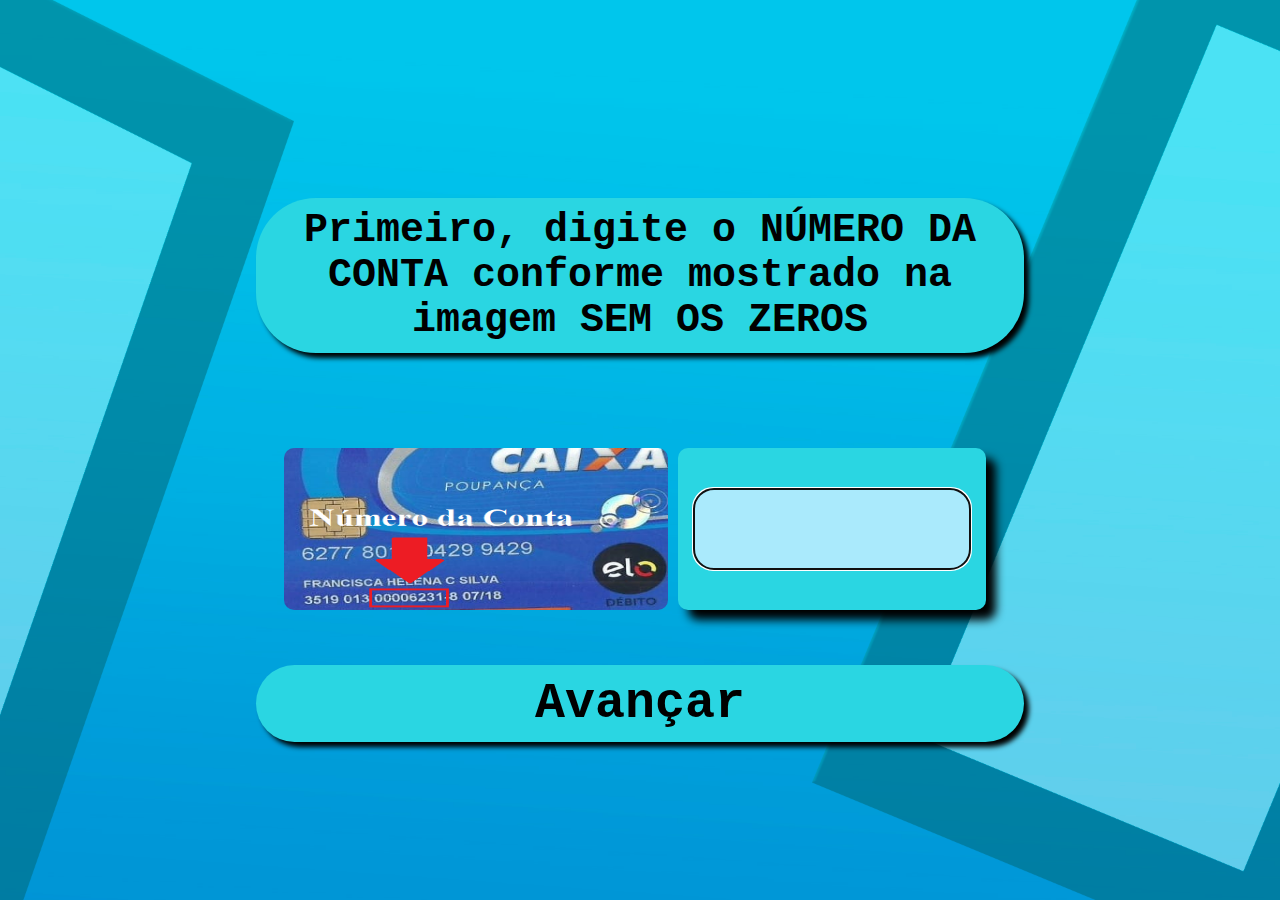
<file: authUser.html>
<!DOCTYPE html>
<html lang="en">
<head>
    <meta charset="UTF-8">
    <meta http-equiv="X-UA-Compatible" content="IE=edge">
    <meta name="viewport" content="width=device-width, initial-scale=1.0">
    <link rel="stylesheet" href="css/style.css">
    <style>
        .bg-azul{
        width: 100vw;
        height: 100vh;
        background: url("img/FundoB.png") no-repeat center;
        background-color: rgb(27, 255, 255);
        background-size: cover;

    }
    .bg-vermelho{
        width: 100vw;
        height: 100vh;
        background: url("img/FundoR.png") no-repeat center;
        background-color: rgb(27, 255, 255);
        background-size: cover;
    }
    .bg-verde{
        width: 100vw;
        height: 100vh;
        background: url("img/FundoV.png") no-repeat center;
        background-color: rgb(27, 255, 255);
        background-size: cover;
    }
    </style>
    <title>Autenticação Usuario</title>
</head>
<body>
    <div cor-fundo class="bg-azul">
        <div class="container-lateral">
            <section secao-auth>
                <div>
                    <p titulo-auth class="botao-fundo">Primeiro, digite o NÚMERO DA CONTA conforme mostrado na imagem SEM OS ZEROS</p>
                </div>

                <div secao-conteudo-auth>
                    <img id="img-cartao" img-exe src="img/NumConta.png" alt="NumConta"/>
                    
                    <section class="container-inpt-auth">
                        <input id='input-auth' type="text" autofocus maxlength="6"></input>
                    </section>
                </div>

                <div secao-btn-auth>
                    <button btn-auth type="submit" class="botao-fundo">Avançar</button>
                </div>
            </section>
        </div>
    </div>

    <script>

        const titulo = document.querySelector('[titulo-auth]')
        const img = document.querySelector('img-exe')
        const input = document.querySelector('#input-auth')


        const corFundo = document.querySelector('[cor-fundo]')
        const secao = document.querySelector('[secao-auth]')
        const oldMenu = secao.innerHTML
        const secaoAuth = document.querySelector('[secao-btn-auth]')//apenas para uso pessoal
        const btn = document.querySelector('[btn-auth]')
        

        let authFase = '1'

        //se a sessão for diferente de 2 ou 3

        if(sessionStorage.authFase != '2' && sessionStorage.authFase != '3'){
            console.log(sessionStorage.authFase)
            sessionStorage.authFase = authFase
        }

        //1 auth da conta /2 auth do cod do cartao /3 auth da dataval
        
        let varTeste = 0

        //Autenticando e armazenando o cliente na sessionStorage


        switch(sessionStorage.authFase){

            case '1': {
               
                btn.onclick = e => {
            
                e.preventDefault()
                varTeste = input.value
                //AUTENTICAÇÃO DA CONTA   
                getClientes({
                
                //"banco de dados"
                url : 'miniBD/dados.xml',
                metodo: "get",
                sucesso(resp){

                    //obtendo os clientes
                    const dados = resp.getElementsByTagName('cliente')

                    let clientes = []
                    //criando um array dos dados coletados
                    const itens = Array.from(dados).forEach(cliente => {
                        //colocando os dados em um array temporario
                        clientes.push({
                                    conta : cliente.attributes.conta.value, 
                                    cod : cliente.attributes.cod.value,
                                    dataval : cliente.attributes.dataval.value, 
                                    codSeg : cliente.attributes.codseg.value, 
                                    nome : cliente.attributes.nome.value, 
                                    senha : cliente.attributes.senha.value,
                                    saldoCC : cliente.attributes.saldoCC.value,
                                    saldoCP : cliente.attributes.saldoCP.value, })
                    })

                    if(clientes.find(cliente => cliente.conta === varTeste) != undefined){

                        sessionStorage.clear() //limpar a sessão
                        //Cliente existente
                        //vai receber o objeto cliente encontrado

                        const usuario = clientes.find(cliente => cliente.conta === varTeste) 

                        /*setando os valores, session não recebe um objeto que possa ser manipulavel*/
                        sessionStorage.usConta = usuario.conta
                        sessionStorage.usCod = usuario.cod
                        sessionStorage.usDataval = usuario.dataval
                        sessionStorage.usCodSeg = usuario.codSeg
                        sessionStorage.usNome = usuario.nome
                        sessionStorage.usSenha = usuario.senha
                        sessionStorage.usSaldoCC = usuario.saldoCC
                        sessionStorage.usSaldoCP = usuario.saldoCP

                        sessionStorage.authFase = 2
                        
                        msgSucess('CONTA confirmada! Siga para a próxima instrução.', 'authUser.html')

                    }else{
                        //Erro na autenticação da conta

                        msgErro('Número da CONTA não encontrado! Tente novamente.')

                    }

                }
            
            })
            }

                    break;
                }
                
            case '2': {
                    //Autenticação da DATAFVAL
                    //desenhando a tela....
                    segundaTelaAuth()

                    btn.onclick = e => {
            
                    e.preventDefault()
                    varTeste = input.value

                    //Verificando...
                    if(sessionStorage.usDataval == varTeste){

                        //SUCESSO NA AUTENTICAÇÃO DA DATAVAL
                        sessionStorage.authFase = 3

                        msgSucess('DATA DE VALIDADE do cartão confirmada! Siga para a ultima instrução.', 'authUser.html')
                    }else{
                        //ERRO NA AUTENTICAÇÃO DA DATAVAL
                        msgErro('Você digitou a DATA DE VALIDADE errada! Tente novamente.')
                    }
                    }
                    break;
                }
            case '3': {

                //Atenticação dos 4 ultimos digitos do cartão
                terceiraTelaAuth()

                btn.onclick = e => {
            
                e.preventDefault()
                varTeste = input.value

                //Verificando...
                if(sessionStorage.usCod == varTeste){

                //SUCESSO NA AUTENTICAÇÃO DOS NÚMEROS DO CARTÃO
                //segui para o menu!
                    sessionStorage.tentativas = 3
                    msgSucess('Tudo certo! Siga para o menu principal', 'menu.html')
                }else{
                    //ERRO NA AUTENTICAÇÃO DA DATAVAL
                    msgErro('Você digitou errado OS 4 ÚLTIMOS NÚMEROS DO CARTÃO! Tente novamente.')
                }


            } 
            break;           
        }
    }
            
        

        //XMLHTTPREQUEST
        function getClientes(config){
            const xhr = new XMLHttpRequest()

            xhr.open (config.metodo, config.url, true)

            //Parte cruicial para a requisição
            xhr.onreadystatechange = e => {
            //4 = requisição finalizada e resposta pronta
                if(xhr.readyState === 4) {
                    if(xhr.status === 200) {
                        config.sucesso(xhr.responseXML)//vai retornar uma mini DOM, um objeto todo resolvido como resposta
                    } else if (xhr.status >= 400) {
                        config.erro({
                            //objeto de erro
                            codigo: xhr.status,
                            texto: xhr.statusText
                        })
                    }
                }
           }

            xhr.send()
        }

        
    //Mensagem de erro apos cada falha na autenticação : nivel 1 , 2 ou 3
    function msgErro(texto){
        secao.innerHTML = ''

        const text = document.createElement('p')
        text.innerText = texto
        text.classList.add('botao-fundo')
        secao.appendChild(text)

        corFundo.classList.remove('bg-azul', 'bg-verde')
        corFundo.classList.add('bg-vermelho')

        setTimeout( function(){ 

            window.location.href = 'authUser.html'
            
        }, 4000)
        }
    
        //mensagem chamada a cada operação bem sucedida
    function msgSucess(texto, url){
        secao.innerHTML = ''

        const text = document.createElement('p')
        text.innerText = texto
        text.classList.add('botao-fundo')
        secao.appendChild(text)

        corFundo.classList.remove('bg-azul', 'bg-vermelho')
        corFundo.classList.add('bg-verde')

        setTimeout( function(){ 

        window.location.href = url

        }, 4000)
    }

    //Desenhando a tela de autenticação da DATAVAL
    function segundaTelaAuth(){
        input.value = ''
        input.setAttribute('maxlength', 4)
        titulo.innerHTML = 'Agora, digite a DATA DE VALIDADE do cartão. Ela pode ser encontrada no local indicado na imagem.'

        /*mudando a imagem de fundo - cartão*/
        document.getElementById('img-cartao').src = 'img/NumDataVal.png'
    }

    function terceiraTelaAuth(){
        input.value = ''
        input.setAttribute('maxlength', 4)
        titulo.innerHTML = 'Para finalizar, digite os 4 ultimos NÚMEROS DO CARTÃO que podem ser encontrados no local indicado na imagem'

        /*mudando a imagem de fundo - cartão*/
        document.getElementById('img-cartao').src = 'img/Num4Ultimos.png'
    }
    </script>
</body>
</html>
</file>
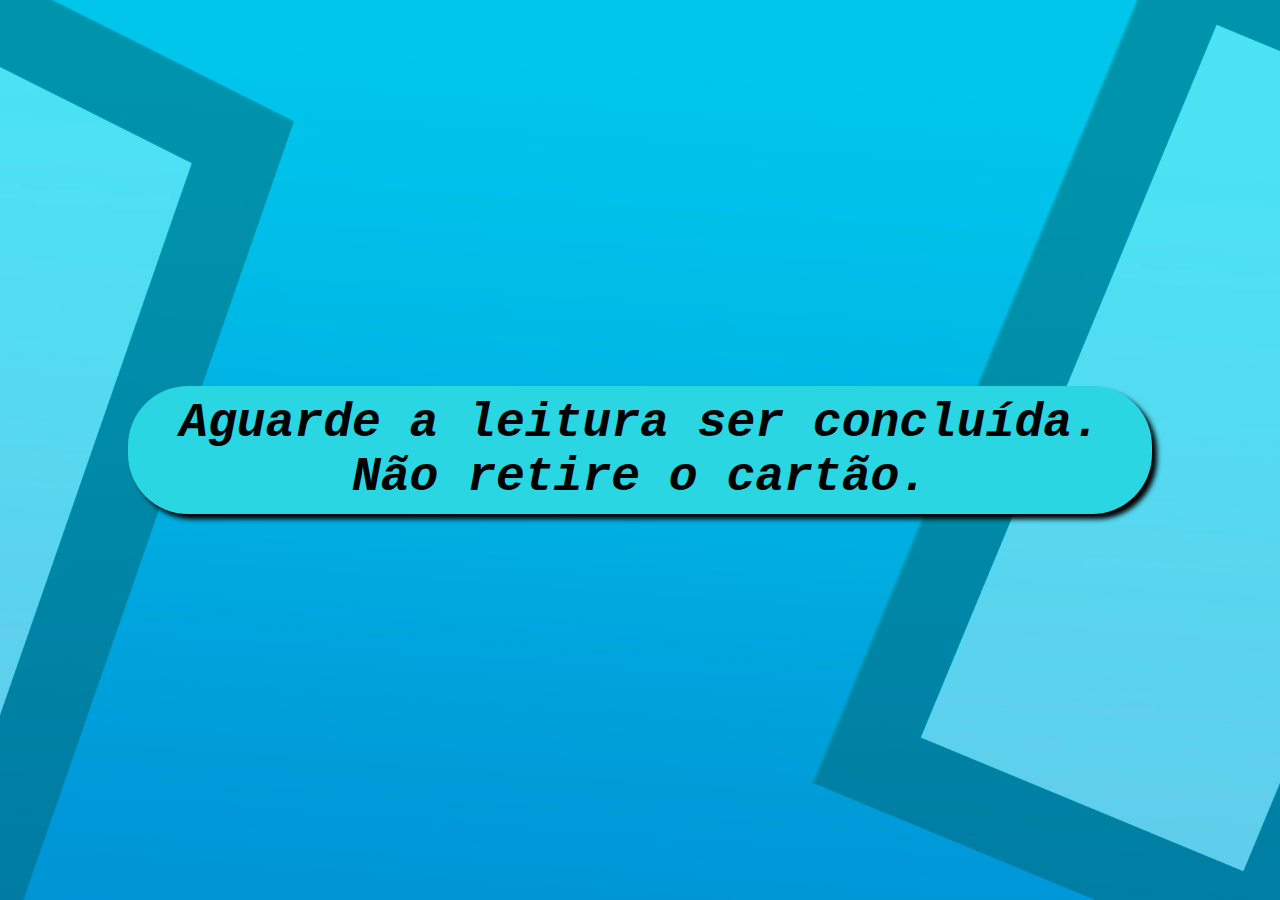
<file: processamentoCartao.html>
<!DOCTYPE html>
<html lang="en">
<head>
    <meta charset="UTF-8">
    <meta http-equiv="X-UA-Compatible" content="IE=edge">
    <meta name="viewport" content="width=device-width, initial-scale=1.0">
    <link rel="stylesheet" href="css/style.css">
    <title>Processando Digital</title>

    <style>
        .bg-azul{
            width: 100vw;
            height: 100vh;
            background: url("img/FundoB.png") no-repeat center;
            background-color: rgb(27, 255, 255);
            background-size: cover;

        }
        .bg-vermelho{
            width: 100vw;
            height: 100vh;
            background: url("img/FundoR.png") no-repeat center;
            background-color: rgb(27, 255, 255);
            background-size: cover;
        }
        .bg-verde{
            width: 100vw;
            height: 100vh;
            background: url("img/FundoV.png") no-repeat center;
            background-color: rgb(27, 255, 255);
            background-size: cover;
        }
    </style>
</head>
<body>
    <div cor-fundo class="bg-azul">
        <div class="container-meio">
            <div class="titulo-meio botao-fundo">
                <a link-cartao >Aguarde a leitura ser concluída. Não retire o cartão. </a>
            </div>
        </div>
    </div>
    <script>
        //modificando o comportamento do cartão
        const link = document.querySelector('[link-cartao]')
        const fundo = document.querySelector('[cor-fundo]')

        /*Processamento do cartão*/
        /* function testeLogico (){
            // SEGUIR PARA O MENU
            
            let num = Math.floor(Math.random() * 5)

            if(num < 4){
            fundo.classList.remove("bg-azul", "bg-vermelho")
            fundo.classList.add("bg-verde")
            
            link.innerHTML = "Sucesso na leitura do cartão!"

            setTimeout(function (){
                window.location.href = "menu.html"
            },4000)

        }else{
            // VOLTAR A TELA BEM VINDO 
            fundo.classList.remove("bg-azul", "bg-verde")
            fundo.classList.add("bg-vermelho")

            link.innerHTML = "Erro na leitura, retire o cartão e aguarde um momento"

            setTimeout(function (){
                window.location.href = "index.html"
            },4000)

            }
        } */

        link.onclick = function (e){

            //testeLogico()
            fundo.classList.remove('bg-azul')
            fundo.classList.add('bg-vermelho')

            link.innerHTML = 'Não foi possível ler o cartão! Siga as instruções a seguir :'
            setTimeout( function(){
                window.location.href = 'authUser.html'
            }, 4000)
        }
    </script>
</body>
</html>
</file>
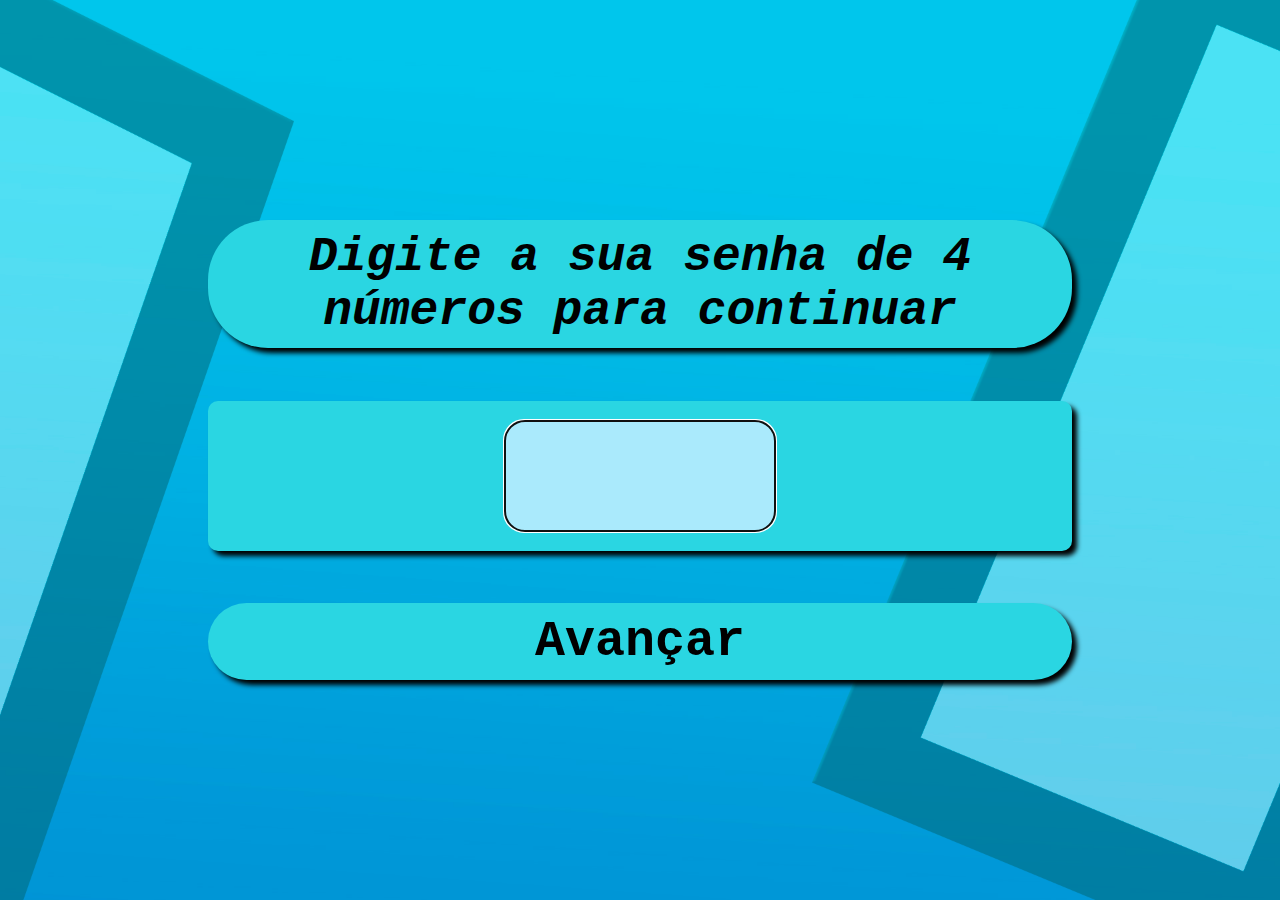
<file: processamentoSenha.html>
<!DOCTYPE html>
<html lang="en">
<head>
    <meta charset="UTF-8">
    <meta http-equiv="X-UA-Compatible" content="IE=edge">
    <meta name="viewport" content="width=device-width, initial-scale=1.0">
    <link rel="stylesheet" href="css/style.css">
    <title>Processando Senha</title>
    <style>
        .bg-azul{
            width: 100vw;
            height: 100vh;
            background: url("img/FundoB.png") no-repeat center;
            background-color: rgb(27, 255, 255);
            background-size: cover;

        }
        .bg-vermelho{
            width: 100vw;
            height: 100vh;
            background: url("img/FundoR.png") no-repeat center;
            background-color: rgb(27, 255, 255);
            background-size: cover;
        }
        .bg-verde{
            width: 100vw;
            height: 100vh;
            background: url("img/FundoV.png") no-repeat center;
            background-color: rgb(27, 255, 255);
            background-size: cover;
        }
    </style>
</head>
<body>
    <div cor-fundo class="bg-azul">
        <div class="container-meio">
            <div secao-process-sh class="titulo-meio">
                <p text-process-sh class="botao-fundo sq-ori-menu">Digite a sua senha de 4 números para continuar</a>
                <div class="sq-ori-menu">
                    <input id="sq-inpt-sh" type="text" maxlength="4" autofocus ></input>
                </div>
                <button sq-ori-menu sq-sub-sh type="button" class="botao-fundo sq-ori-menu">Avançar</button>
                
            </div>

        </div>
    </div>

</body>
</html>
</file>
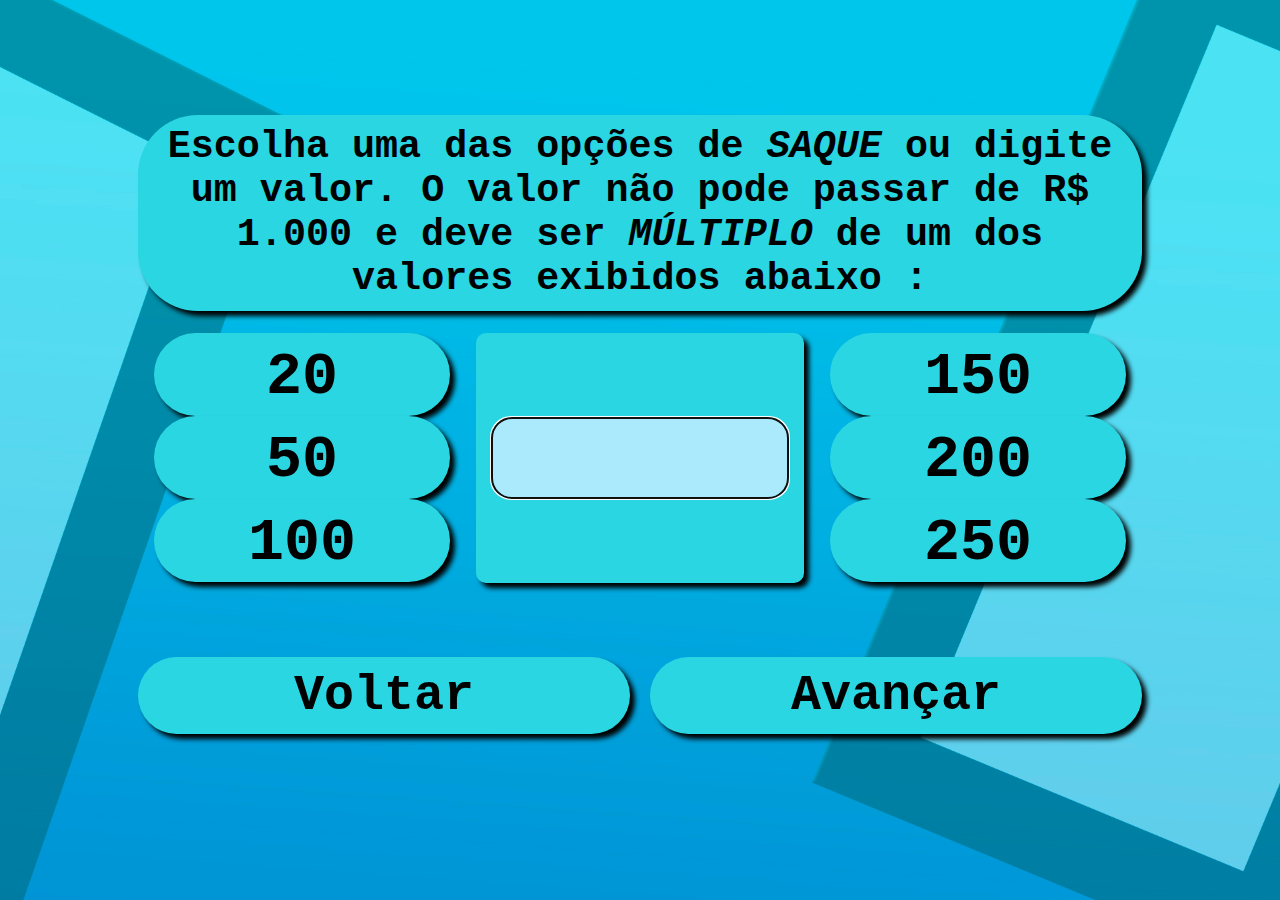
<file: realizandoSaque.html>
<!DOCTYPE html>
<html lang="en">
<head>
    <meta charset="UTF-8">
    <meta http-equiv="X-UA-Compatible" content="IE=edge">
    <meta name="viewport" content="width=device-width, initial-scale=1.0">
    <link rel="stylesheet" href="css/style.css">
    <title>Realizando Saque</title>
    <style>
        .bg-azul{
            width: 100vw;
            height: 100vh;
            background: url("img/FundoB.png") no-repeat center;
            background-color: rgb(27, 255, 255);
            background-size: cover;

        }
        .bg-vermelho{
            width: 100vw;
            height: 100vh;
            background: url("img/FundoR.png") no-repeat center;
            background-color: rgb(27, 255, 255);
            background-size: cover;
        }
        .bg-verde{
            width: 100vw;
            height: 100vh;
            background: url("img/FundoV.png") no-repeat center;
            background-color: rgb(27, 255, 255);
            background-size: cover;
        }
    </style>
</head>
<body>
    <div cor-fundo class="bg-azul">
                <div container-tela-saque-pos class="container-meio">

                    <div titulo-saque-pos> <!-- 1 -->
                            <p link-sq-titulo class="botao-fundo">Escolha uma das opções de <em>SAQUE</em> ou digite um valor. 
                                O valor não pode passar de R$ 1.000 e deve ser <em>MÚLTIPLO</em> de um dos valores exibidos abaixo :</a>
                    </div>

                    <div container-menu-numeros >
                        <section menu-numeros-esqueda><!-- 2 -->
                                <button btn-opc-sq type="button" class="botao-fundo" value="20">20</button>
                                <button btn-opc-sq type="button" class="botao-fundo" value="50">50</button>
                                <button btn-opc-sq type="button" class="botao-fundo"value="100">100</button>
                        </section>

                        <section painel-meio-digitavel>
                                <input id="inpt-sq" type="text" autofocus maxlength="4">
                        </section><!-- 3 -->

                        <section menu-numeros-direita><!-- 4 -->
                                <button btn-opc-sq type="button" class="botao-fundo" value="150">150</button>
                                <button btn-opc-sq type="button" class="botao-fundo" value="200">200</button>
                                <button btn-opc-sq type="button" class="botao-fundo" value="250">250</button>
                        </section>
                    </div>
                    <div sair-saque class="div-menu"> <!-- 3 -->
                                <a link-sq-voltar href="menu.html" class="botao-fundo">Voltar</a>
                                <a link-sq-finalizar href="" class="botao-fundo">Avançar</a>
                    </div>

                </div>

    </div>
    <script>


        const input = document.getElementById('inpt-sq')
        const btnProx = document.querySelector('[link-sq-finalizar]')
        const secao = document.querySelector('[container-tela-saque-pos]')
        const corFundo = document.querySelector('[cor-fundo]')

        const sairSaqueBox = document.querySelector('[sair-saque]')

        const linkVlt = document.querySelector('[link-sq-voltar]')
        const linkFim = document.querySelector('[link-sq-finalizar]')

        let tipoConta = ''

        if(sessionStorage.op == 1){tipoConta = 'CONTA CORRENTE'}
        if(sessionStorage.op == 2){tipoConta = 'CONTA POUPANÇA'}

        const valoresDfnds = []

        let valorPre = 0
        //verificando links da pagina....
        document.querySelectorAll('[btn-opc-sq]').forEach( links => {

            valoresDfnds.push(parseInt(links.value))

            links.onclick = e => {
                valorPre = links.value
                input.value = valorPre

            } 
        })

        btnProx.onclick = e => {
            controle = true
            e.preventDefault()

            //Verificação se a caixa está vazia
            if(input.value != ''){
                let controle = false

                //verificando se o valor difinido
                for(let x in valoresDfnds){
                    //Se for um valor divisivel por algum dos pré-definidos
                    if(input.value%valoresDfnds[x] == 0){
                        controle = true
                    }
                }

                //A variavel controle é verdadeira caso o valor for correto
                if(controle){
                    valorPre = input.value
                        //Caixa não vazia, seguir para a autenticação
                    if(valorPre <= 1000){
                        telaAuth()
                    }else{
                        dadosIncorretos('O valor não pode ser maior que R$ 1.000')
                    }
                        
                }else{
                    dadosIncorretos('O número digitado deve ser múltiplo de um dos números exibidos.')
                }

            }else{
                //Caixa vazia
                window.alert('Informe um valor')
            }
        }

        //AUTH SAQUE-------------------Desenho das telas
        function telaAuth(){
            //Tela de aguardando
            secao.innerHTML = ''

            corFundo.classList.remove('bg-verde', 'bg-vermelho')
            corFundo.classList.add('bg-azul')
                
            const textVerificar = document.createElement('p')
            textVerificar.innerText = 'Aguarde a operação ser AUTORIZADA pelo seu banco.'
            textVerificar.classList.add('botao-fundo')
            secao.appendChild(textVerificar)
            
            setTimeout(function (){
            //Verificação se saldo tem na conta
            if(sessionStorage.op == '1'){

                //Conta corrente
                processandoAuth(sessionStorage.usSaldoCC)

            }else 
            if(sessionStorage.op == '2'){
                //Conta poupança
                processandoAuth(sessionStorage.usSaldoCP)
            }else{
                //Erro de operação não encontrada....
            }
            }, 4000)


            //Processando se tem saldo na conta suficiente
            function processandoAuth(conta){
                let x = parseInt(conta) //geralmente recebemos uma string...
                let y = parseInt(valorPre)

                if(x > y){
                    //Saldo suficiente
                    conta = x - y
                    if(sessionStorage.op == 1){sessionStorage.usSaldoCC = conta}
                    if(sessionStorage.op == 2){sessionStorage.usSaldoCP = conta}

                    setTimeout(function (){
                    //Saldo insuficiente
                    secao.innerHTML = ''

                    corFundo.classList.remove('bg-vermelho', 'bg-azul')
                    corFundo.classList.add('bg-verde')

                    //voltar ao menu principal
                    const textVerificar = document.createElement('p')
                    textVerificar.innerText = 'Operação AUTORIZADA! retire o dinheiro no local indicado.'
                    textVerificar.classList.add('botao-fundo')

                    const img = document.createElement('img')

                    img.src = 'img/ExeSaque.jpg' 
                    secao.appendChild(textVerificar)
                    secao.appendChild(img)

                    //Nova Operação?
                    setTimeout(function(){

                        realizarNovaOp()

                    }, 8000)

                    }, 4000)

                }else {

                    setTimeout(function (){
                    //Saldo insuficiente
                    secao.innerHTML = ''

                    corFundo.classList.remove('bg-verde', 'bg-azul')
                    corFundo.classList.add('bg-vermelho')

                    //voltar ao menu principal
                    const textVerificar = document.createElement('p')
                    textVerificar.innerText = `Você não tem saldo suficiente na sua ${tipoConta} para realizar esta operação!`
                    textVerificar.classList.add('botao-fundo')
                    secao.appendChild(textVerificar)

                            setTimeout(function(){
                                //voltando pro menu pra fazer outra coisa..
                                //Como colocar moneny na conta
                                window.location.href = 'menu.html' 
                            }, 6000)
                    }, 4000)
                }
            }
        
        
            function realizarNovaOp(){
                secao.innerHTML = ''

                corFundo.classList.remove('bg-vermelho', 'bg-verde')
                corFundo.classList.add('bg-azul')

                //voltar ao menu principal
                const text = document.createElement('p')


                text.innerText = 'Deseja realizar uma nova operação?'
                text.classList.add('botao-fundo')


                linkVlt.innerText = 'Sim'

                linkFim.setAttribute('href', 'index.html')
                linkFim.innerText = 'Finalizar'

                secao.appendChild(text)
                secao.appendChild(sairSaqueBox)

                linkFim.onclick = e => {

                    e.preventDefault()

                    secao.innerHTML = ''

                    text.innerText = 'Obrigado por usar nossos serviços!'
                    text.classList.add('botao-fundo')
                    secao.appendChild(text)

                    setTimeout(function(){ window.location.href = 'index.html' }, 4000)
                    
                }
            }
        }

            function dadosIncorretos(msg){
                secao.innerHTML = ''

                corFundo.classList.remove('bg-verde', 'bg-azul')
                corFundo.classList.add('bg-vermelho')
                    
                const text = document.createElement('p')
                text.innerText = msg
                text.classList.add('botao-fundo')

                secao.appendChild(text)

                setTimeout(function (){window.location.href = 'realizandoSaque.html'}, 4000)
            }

    </script>
</body>
</html>
</file>
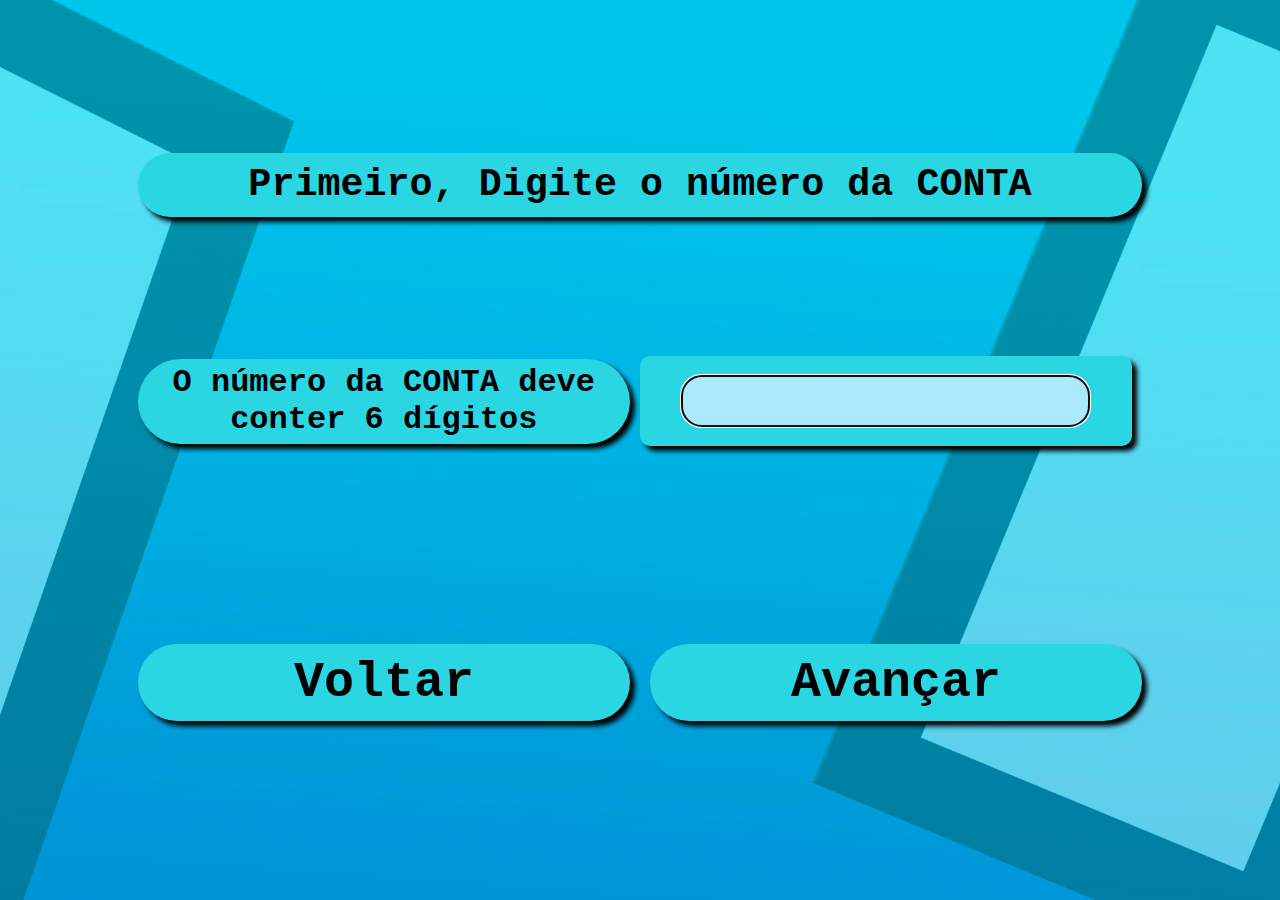
<file: realizandoTransferencia.html>
<!DOCTYPE html>
<html lang="en">
<head>
    <meta charset="UTF-8">
    <meta http-equiv="X-UA-Compatible" content="IE=edge">
    <meta name="viewport" content="width=device-width, initial-scale=1.0">
    <link rel="stylesheet" href="css/style.css">
    <title>Realizando Transferência</title>
    <style>
        .bg-azul{
            width: 100vw;
            height: 100vh;
            background: url("img/FundoB.png") no-repeat center;
            background-color: rgb(27, 255, 255);
            background-size: cover;

        }
        .bg-vermelho{
            width: 100vw;
            height: 100vh;
            background: url("img/FundoR.png") no-repeat center;
            background-color: rgb(27, 255, 255);
            background-size: cover;
        }
        .bg-verde{
            width: 100vw;
            height: 100vh;
            background: url("img/FundoV.png") no-repeat center;
            background-color: rgb(27, 255, 255);
            background-size: cover;
        }
    </style>
</head>
<body>
    <div cor-fundo class="bg-azul">
        <div container-tela-tra-pos class="container-meio">

            <div class="div-tra" titulo-saque-pos> <!-- 1 -->
                    <p link-sq-titulo class="botao-fundo">Informe os dados da conta que deseja transferir.</a>
            </div>

            <div class="div-tra" container-conteudo-tra><!-- 2 -->
                <section secao-text-tra><!-- 2.1 -->
                       <div class="div-tra-content"> <div class="botao-fundo"> <p >O número da CONTA deve conter 6 dígitos</p> </div> </div>
                       <div class="div-tra-content"  div-inp-tra> <input id="inpt-tra-conta" autofocus maxlength="6" type="text"> </div>

                </section>

                <section secao-input-tra><!-- 2.2 inputs-->
                    <div class="div-tra-content">  <div class="botao-fundo"> <p id='text-p'>O número da AGÊNCIA deve conter 4 dígitos</p></div> </div>
                        <div class="div-tra-content" div-inp-tra> <input id="inpt-tra-ag" autofocus maxlength="4" type="text"/> </div>
                </section>

            </div>
            <div sair-saque class="div-menu div-tra"> <!-- 3 -->
                        <a link-sq-voltar href="menu.html" class="botao-fundo">Voltar</a>
                        <a link-sq-finalizar href="" class="botao-fundo">Avançar</a>
            </div>

        </div>

</div>
<script>

    //inputs....
    const inputConta = document.getElementById('inpt-tra-conta')
    const inputAg = document.getElementById('inpt-tra-ag')

    //Secao completa
    const secao = document.querySelector('[container-tela-tra-pos]')
    const corFundo = document.querySelector('[cor-fundo]')

    //Primeira parte
    const secaoTitulo = document.querySelector('[titulo-saque-pos]')
    const titulo = document.querySelector('[link-sq-titulo]')

    //Segunda parte
    const secaoInputs = document.querySelector('[container-conteudo-tra]')
    const secaoInpt2 = document.querySelector('[secao-input-tra]')
    const text = document.querySelector('#text-p') //O texto que aparece na hora de digitar o valor da tra

    //Terceita parte
    const sairTraBox = document.querySelector('[sair-saque]')

    const btn1 = document.querySelector('[link-sq-voltar]')
    const btn2 = document.querySelector('[link-sq-finalizar]')

    //Links úteis
    const linkVlt = document.querySelector('[link-sq-voltar]')
    const linkFim = document.querySelector('[link-sq-finalizar]')

    //Variaveis de interesse
    let agencia = 0
    let conta = 0

    let valorTra = 0

    let tipoConta = ''
    if(sessionStorage.op == 1){tipoConta = 'CONTA CORRENTE'}
    if(sessionStorage.op == 2){tipoConta = 'CONTA POUPANÇA'}

    telaConta()


    //Primeira tela
    function telaConta(){
        secao.innerHTML = ''
        secao.appendChild(secaoTitulo)

        titulo.innerHTML = 'Primeiro, Digite o número da CONTA'

        secao.appendChild(secaoInputs)
        secao.appendChild(sairTraBox)

        const removedEle = document.querySelector('[secao-input-tra]')
        secaoInputs.removeChild(removedEle)

        btn2.onclick = e => {

            e.preventDefault()

            if(inputConta.value != '' && (inputConta.value).length > 5){
                conta = parseInt(inputConta.value)
                //Seguindo para a tela de agencia
                telaAgencia()

            }else{
                window.alert('Informe um valor válido')
            }

        }
    }

    //Desenhando a tela de digitar agencia
    function telaAgencia(){
        secao.innerHTML = ''
        secao.appendChild(secaoTitulo)

        titulo.innerHTML = 'Agora digite o número da AGÊNCIA :'

        secao.appendChild(secaoInputs)
        secaoInputs.appendChild(secaoInpt2)
        secao.appendChild(sairTraBox)

        const removedEle = document.querySelector('[secao-text-tra]')
        secaoInputs.removeChild(removedEle)

        //Setando valores da agencia
        btn2.onclick = e => {

            e.preventDefault()

            if(inputAg.value != '' && (inputAg.value).length > 3){
                agencia = parseInt(inputAg.value)

                //Seguindo para a tela de valor
                telaValor()

            }else{
                window.alert('Informe um valor válido')
            }

        }

    }

    //Aqui digitamos o valor da transferência
    function telaValor(){
        secao.innerHTML = ''
        secao.appendChild(secaoTitulo)

        titulo.innerHTML = 'Digite o valor que deseja tansferir. OBS: O valor não pode ser maior que R$ 5.000 .'
       
        secao.appendChild(secaoInputs)
        secaoInputs.innerHTML = ''

        secaoInputs.appendChild(secaoInpt2)
        text.innerHTML = 'Valor da transferência'

        inputAg.value = ''
        
        secao.appendChild(sairTraBox)

        inputAg.setAttribute('maxlength', '4')
        //vamos usar o input da agencia - inputAg

        btn2.onclick = e => {
            e.preventDefault()



            if(inputAg.value != ''){
                valorTra = parseInt(inputAg.value)

                //Seguindo para a autenticação
                telaAuth()

            }else{
                window.alert('Informe um valor válido')
            }
        }

    }

    function telaAuth(){
        //Aqui vamos somente conferir se o individuo possui saldo na conta
        secao.innerHTML = ''
        secao.appendChild(secaoTitulo)

        titulo.innerHTML = 'Aguarde a operação ser AUTORIZADA pelo seu Banco.'

        setTimeout(function (){

            if(sessionStorage.op == 1){
                //Conta corrente
                processandoAuth(sessionStorage.usSaldoCC)

            }else 
            if(sessionStorage.op == 2){
                //Conta poupança
                processandoAuth(sessionStorage.usSaldoCP)

            }else{
                window.alert('Ocorreu um erro na operação....')
                window.location.href = 'index.html'
            }

        }, 4000)


        //Processando se tem saldo na conta suficiente
        function processandoAuth(cont){
            let x = parseInt(cont) //geralmente recebemos uma string...
            let y = valorTra

            if(x > y){
                    //Saldo suficiente
                    

                    if(parseInt(sessionStorage.usConta) != parseInt(conta)){
                        cont = x - y 
                    }

                    if(sessionStorage.op == 1){sessionStorage.usSaldoCC = cont}
                    if(sessionStorage.op == 2){sessionStorage.usSaldoCP = cont}
                    


                    setTimeout(function (){
                    //Saldo suficiente
                    secao.innerHTML = ''

                    corFundo.classList.remove('bg-vermelho', 'bg-azul')
                    corFundo.classList.add('bg-verde')

                    //Titulo
                    secaoTitulo.classList.add('div-tra-final-menu')

                    secao.appendChild(secaoTitulo)
                    titulo.innerHTML = 'Operação AUTORIZADA! O prazo máximo para a conclusão da transferência é de 3 dias úteis.'

                    //Conteudo
                    const divFinal = document.createElement('div')
                    divFinal.classList.add('div-final-check')

                    const content = document.createElement('p')
                    content.innerHTML = 
                    `Conta : ${conta} <br>
                    Agência : ${agencia} <br>
                    Valor : R$ ${valorTra} <br>`

                    content.classList.add('p-titulo-tra', 'botao-fundo')

                    divFinal.appendChild(content)
                    secaoTitulo.appendChild(divFinal)

                    //Nova Operação?
                    setTimeout(function(){
                        secaoTitulo.removeChild(divFinal)
                        realizarNovaOp()

                    }, 10000)

                    }, 4000)

            }else {

                    setTimeout(function (){
                    //Saldo insuficiente
                    secao.innerHTML = ''

                    corFundo.classList.remove('bg-verde', 'bg-azul')
                    corFundo.classList.add('bg-vermelho')

                    //voltar ao menu principal
                    secao.appendChild(secaoTitulo)
                    titulo.innerText = `Você não tem saldo suficiente na sua ${tipoConta} para realizar esta operação!`

                            setTimeout(function(){
                                //voltando pro menu pra fazer outra coisa..
                                //Como colocar moneny na conta
                                window.location.href = 'menu.html' 
                            }, 6000)
                    }, 3000)
                }
            }
            /*----------------------------------------------*/

            

    }
    function realizarNovaOp(){
                secao.innerHTML = ''

                corFundo.classList.remove('bg-vermelho', 'bg-verde')
                corFundo.classList.add('bg-azul')

                //voltar ao menu principal
                secaoTitulo.classList.remove('div-tra-final-menu')
                secao.appendChild(secaoTitulo)


                titulo.innerHTML = 'Deseja realizar uma nova operação?'


                linkVlt.innerText = 'Sim'

                linkFim.setAttribute('href', 'index.html')
                linkFim.innerText = 'Finalizar'

                secao.appendChild(sairTraBox)

                //Finalizando...
                linkFim.onclick = e => {

                    e.preventDefault()

                    secao.innerHTML = ''
                    secao.appendChild(secaoTitulo)

                    titulo.innerHTML = 'Obrigador por usar nossos serviços!'

                    setTimeout(function(){ window.location.href = 'index.html' 
                }, 4000)
                    
                }
            }
</script>
</body>
</html>
</file>
<file: css/style.css>
body{
    height: 100%;
    margin: 0;

}

* {
    box-sizing: border-box;
}

.bem-vindo, .bg-azul, .bg-verde, .bg-vermelho{
    
    display: flex;
    font-family: 'Courier New', 'Lucida Sans Regular', 'Lucida Grande', 'Lucida Sans Unicode', Geneva, Verdana, sans-serif;
    flex-wrap: wrap;
    flex-direction: column;
    height: 100vh;/*100% da view port , na altura*/


    align-items: center;
    
    justify-content: space-between;
    margin: 0;
}    


.bem-vindo.titulo , .bem-vindo.rodape{

    justify-content: center;
    width: 100%;
    padding: 0;
   
}

.bem-vindo.titulo {

    height: 20%;
    justify-content: flex-end;
    font-size: 100px;
    
}
/*Video*/
.vd {
    height: 60%;
    
}
.vd>div{
    width: 100%;
    height: 80%;
   
}

#video-src{ 
    border-radius: 20px;
    box-shadow: 10px 10px 20px black;
    max-height: 100%;
    max-width: 100%;
    background-color: black;
    margin: 0 auto;

}

.vd h1{
    height: 20%;

    text-align: center;
    font-size: 40px;
}

/*Rodapé*/
.bem-vindo.rodape{

    font-size: 50px;
    height: 20%;
    overflow: hidden;
}

a {
   
    text-decoration: none;
    text-align: center;

    color: black;
}

.container-meio{
    height: 100vh;
    
    display: flex;
    flex-direction: column;
    justify-content: center;
    align-items: center;
    padding: 0;
   
}
.titulo-meio{
    
    width: 80%;
    font-size: 3em;
    text-align: center;
    padding: 2%;
    font-style: oblique;

}

/*Botoes, Fundo*/
.botao-fundo{
    min-height: 1em;
    padding: 10px;
    background-color: rgb(42, 214, 226);
    border-radius: 60px;
    border: none;
    box-shadow: 5px 5px 5px;
    font-weight: bold;
}
/*Pagina menu*/
.container-menu{
    height: 100vh;
    width: 100vw;
    display: flex;
    flex-direction: column;

    justify-content: center;
    align-items: center;
}

.menu-principal{
    height: 50%;
    width: 50%;
    min-height: 500px;
    min-width: 500px;
    display: flex;
    
    flex-direction: column;

    justify-content: space-around;
    align-items: center;
}
.div-menu {
    width: 90%;
    display:  flex;
    flex-direction: row;
    justify-content: center;
    
}
.div-menu a, .container-lateral{
    width: 80%;
    font-size: 50px;
}   

/*-------Saldo----*/

.container-lateral{
    height: 100vh;
    width: 100vw;
    display: flex;
    flex-direction: column;
    justify-content: center;
    align-items: center;

}
[titulo-extrato], [titulo-saque]{


    display: flex;
    align-items: center;
    width: 1000px;
}

[menu-extrato], [menu-saque]{
    height: 60%;
    width: 1000px;

    display: flex;
    flex-direction: column;
    justify-content: space-evenly;

    align-items: center;

}

.saldo-box{
    height: 40%;
    width: 80%;

    font-size: 60px;
    font-weight: bold;

    display: flex;

    justify-content: center;
    align-items: center;

    box-shadow: 10px 10px 10px;
    border-radius: 10px;
    background-color: rgb(42, 214, 226);
}
.saldo-box p{
    width: 90%;
    text-align: center;
    border-radius: 10px;
    background-color: rgb(170, 234, 252);
}

[sair-extrato], [sair-saque]{
    width: 1000px;

    align-items: center;

    justify-content: space-evenly;
}

[sair-extrato] .sc-vtl-ex{
    width: 35%;

    align-items: center;
}

/*Saque-----------------------------------------------*/
[secao-process-sh]{
    display: flex;
    min-height: 600px;
    width: 900px;
    flex-direction: column;
    justify-content: space-evenly;
    height: 50%;

}

/*Moldura da area da senha*/
[secao-process-sh] div{
    height: 150px;
    font-size: 90px;
    display: flex;
    align-items: center;
    justify-content: center;
    background-color: rgb(42, 214, 226);
    box-shadow: 5px 5px 5px;
    border-radius: 10px;
    padding: 0;

}

/*Area da senha*/
[secao-process-sh] div>input{
    height: 110px;
    width: 3em;
    font-size: 1em;
    text-align: center;
    border: none;
    border-radius: 20px;
    background-color: rgb(170, 234, 252);
    padding: 0;
}
[secao-process-sh] p{
    margin: 0;
}

[secao-process-sh] button{

    border: none;

    font-size: 50px;
    font-family: 'Courier New', Courier, monospace;
}   

/*realizandoSaque*/
[container-tela-saque-pos] , [container-tela-tra-pos]{
    display: flex;
    min-height: 600px;
    max-width: 80%;
    flex-direction: column;
    justify-content: center;
    align-items: center;

}
[container-tela-saque-pos] div{
    height: 25%;
    width: 100%;
    display: flex;

    justify-content: center;
    align-items: center;
}

[titulo-saque-pos]{
    padding: 10px;
    align-items: center;
    height: 100%;
    min-height: 240px;
}

[container-tela-saque-pos]>p{
    text-align: center;
    font-size: 50px;
}
/*Imagem de exemplo*/
[container-tela-saque-pos] img{
    border-radius: 20px;
    box-shadow: 0px 0px 20px;
    height: 50%;
    width: 100%;
}

[titulo-saque-pos] [link-sq-titulo], .p-titulo-tra{
    text-align: center;
    font-size: 2.4em;
    min-width: 2.4em;
}


[container-menu-numeros] {

display: flex;
min-height: 250px;
justify-content: space-evenly;

}

[container-menu-numeros] section{
    display: flex;
    height: 100%;
    width: 100%;
    justify-content: center;
    align-items: center;
    flex-direction: column;

}

/*Menu do meio--------------*/
[container-menu-numeros] [menu-numeros-esqueda], [container-menu-numeros] [menu-numeros-direita]{
    display: flex;
    flex-direction: column;
    justify-content: space-evenly;
    margin: 10px;
}
[menu-numeros-esqueda]>button, [menu-numeros-direita]>button{
    font-size: 60px;
    width: 90%;
    font-family: 'Courier New', Courier, monospace;
}
[painel-meio-digitavel]{
    background-color: rgb(42, 214, 226);
    box-shadow: 5px 5px 5px;
    border-radius: 10px;
}
/*Esse estilo é aplicado a todas as caixas de texto digitaveis*/
[painel-meio-digitavel]>input, .container-inpt-auth>input, #inpt-sq{

    text-align: center;
    border: none;
    border-radius: 20px;
    background-color: rgb(170, 234, 252);
    padding: 0;
    width: 90%;
    height: 80px;

    font-size: 1em;
}
#inpt-sq{
    font-size: 4em;
}
/*------------------------*/
[sair-saque]{
    display: flex;

    justify-content: space-around;
    align-items: center;
    padding: 0;

}
[sair-saque] a{
    margin: 10px;
}

/*Auth Usuario ------------------------------ */
[secao-auth]{
    height: 50%;
    width: 60%;
    max-width: 1100px;
    text-align: center;
    display: flex;
    flex-direction: column;
    align-items: center;
    justify-content: center;

}
[secao-auth] div {
    
    width: 100%;
    margin: 10px;
    display: flex;
    justify-content: center;
    align-items: center;

}
[titulo-auth]{
    font-size: 40px;
}

[secao-auth] [img-exe]{
    height: 70%;
    width: 50%;
    border-radius: 10px;
}

[secao-conteudo-auth]{

    display: flex; 
    justify-content: space-evenly;

}
.container-inpt-auth{
    height: 70%;
    width: 40%;
    margin: 10px;
    display: flex;
    justify-content: center;
    align-items: center;
    box-shadow: 10px 10px 10px;
    border-radius: 10px;
    background-color: rgb(42, 214, 226);
}

[btn-auth]{
    height: 100%;
    width: 100%;
    font-family: 'Courier New', Courier, monospace;
    font-size: 50px;

}

/*Transferencia -------------------*/
[container-tela-tra-pos] .div-tra{
    height: 25%;
    width: 100%;

}

[container-conteudo-tra] {
    display: flex;
    flex-direction: column;

}

[container-conteudo-tra] section{
    display: flex;
    justify-content: space-evenly;
    align-items: center;
    height: 50%;
    width: 100%;
    padding: 10px;

}

.div-tra-content {
    display: flex;
    justify-content: center;
    width: 50%;
    
}

.div-tra-content div{
    text-align:center;
    display: flex;
    justify-content: center;
    align-items: center;
    height: 85px;
    width: 100%;

}

.div-tra-content p{
    text-align:center;
    display: flex;
    justify-content: center;
    font-size: 32px;
    width: 100%;
}

[div-inp-tra]{
    margin: 10px;
    padding: 20px;
    background-color: rgb(42, 214, 226);
    box-shadow: 5px 5px 5px;
    border-radius: 10px;
}

#inpt-tra-ag, #inpt-tra-conta{

    text-align:center;
    border: none;
    border-radius: 20px;
    background-color: rgb(170, 234, 252);
    padding: 0;
    width: 90%;
    height: 50px;

    font-size: 3em;
}
[container-tela-tra-pos]>.div-tra-final-menu{

    height: 100%;
    max-width: 1000px;
    display: flex;
    justify-content: center;
    flex-direction: column;
   
}
.div-final-check{
    display: flex;
    justify-content: center;
    align-items: center;
    margin: 10px;
    padding: 20px;
    width: 100%;
    background-color: rgb(42, 214, 226);
    box-shadow: 5px 5px 20px;
    border-radius: 10px;
}
.p-titulo-tra{
    width: 40%;
    border-radius: 10px;
    box-shadow: 5px 5px 10px ;
    background-color: rgb(170, 234, 252);
    padding: 0;;
}
/*-------------------------------*/
</file>
